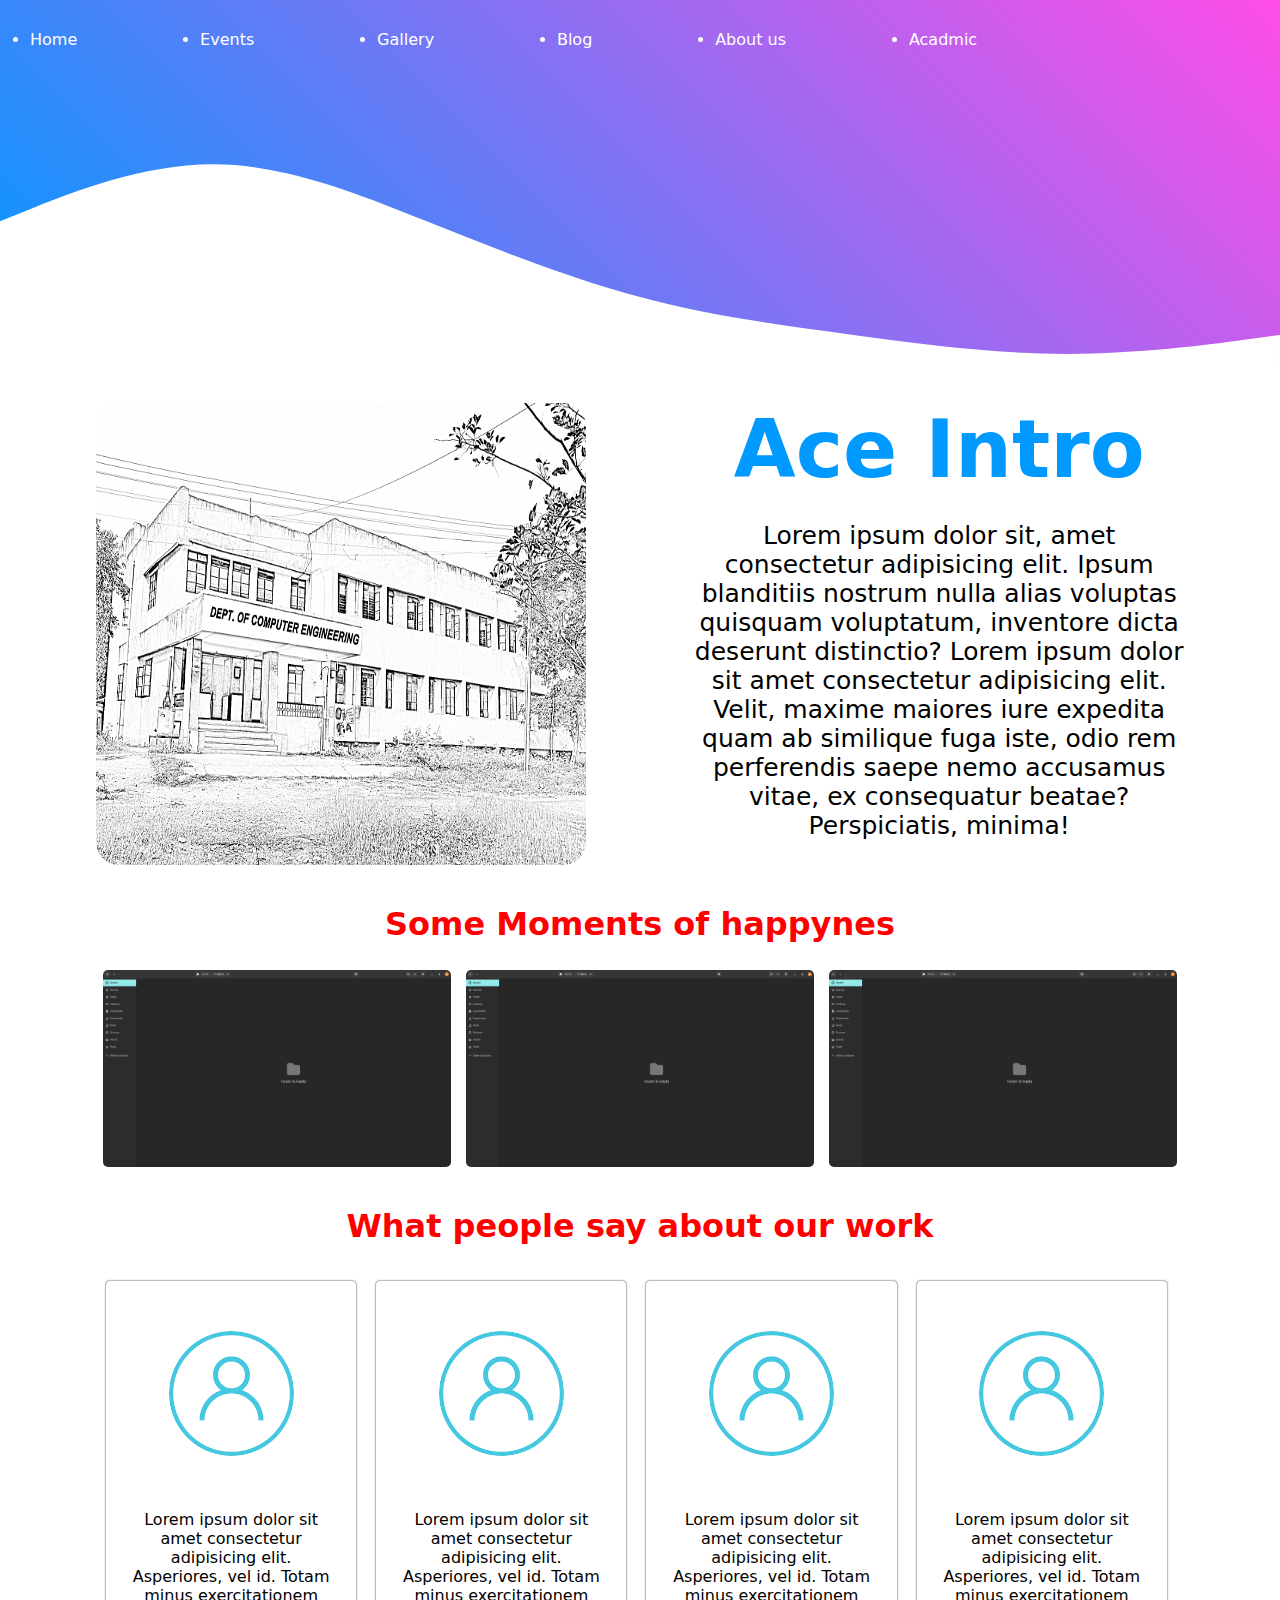
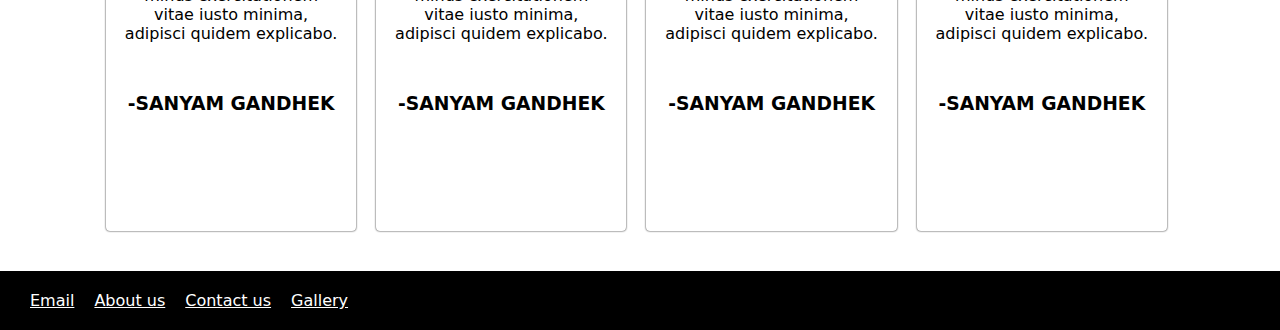
<file: Index.html>
<!DOCTYPE html>
<html lang="en">

<head>
    <meta charset="UTF-8">
    <meta name="viewport" content="width=device-width, initial-scale=1.0">
    <link rel="preconnect" href="https://fonts.gstatic.com">
    <link href="https://fonts.googleapis.com/css2?family=Roboto&display=swap" rel="stylesheet">
    <link rel="stylesheet" href="https://pro.fontawesome.com/releases/v5.10.0/css/all.css"
        integrity="sha384-AYmEC3Yw5cVb3ZcuHtOA93w35dYTsvhLPVnYs9eStHfGJvOvKxVfELGroGkvsg+p" crossorigin="anonymous" />
    <link rel="stylesheet" href="./css/style.css">
    <title>Home | ACE </title>
</head>

<body>
    <header class="ace-home">
        <nav>
            <a href="Index.html">
                <li>Home</li>
            </a>
            <a href="events.html">
                <li>Events</li>
            </a>
            <a href="#">
                <li>Gallery</li>
            </a>
            <a href="#">
                <li>Blog</li>
            </a>
            <a href="#">
                <li>About us</li>
            </a>
            <a href="#">
                <li>Acadmic</li>
            </a>
            <div class="icons">
                <a href="#"><i class="fas fa-user"></i></a>
                <a href="#"> <i class="fas fa-comment-dots"></i></a>
                <a href="#"><i class="fas fa-bell"></i></a>
            </div>
        </nav>
        <svg xmlns="http://www.w3.org/2000/svg" viewBox="0 0 1440 320">
            <path fill="#fff" fill-opacity="1"
                d="M0,160L40,144C80,128,160,96,240,96C320,96,400,128,480,160C560,192,640,224,720,245.3C800,267,880,277,960,288C1040,299,1120,309,1200,309.3C1280,309,1360,299,1400,293.3L1440,288L1440,320L1400,320C1360,320,1280,320,1200,320C1120,320,1040,320,960,320C880,320,800,320,720,320C640,320,560,320,480,320C400,320,320,320,240,320C160,320,80,320,40,320L0,320Z">
            </path>
        </svg>
    </header>
    <section class="row-1">
        <img src="./images/collang.jpg" alt="Gcoey">
        <div class="col-2">
            <h1>Ace Intro</h1>
            <p>
                Lorem ipsum dolor sit, amet consectetur adipisicing elit. Ipsum blanditiis nostrum nulla alias voluptas
                quisquam voluptatum, inventore dicta deserunt distinctio?
                Lorem ipsum dolor sit amet consectetur adipisicing elit. Velit, maxime maiores iure expedita quam ab
                similique fuga iste, odio rem perferendis saepe nemo accusamus vitae, ex consequatur beatae?
                Perspiciatis, minima!
            </p>
        </div>
    </section>
    <section class="row-2">
        <h2>Some Moments of happynes</h2>
        <div class="col-3 happy-img">
            <img src="./images/home/row2-1.png" alt="gcoey computer">
            <img src="./images/home/row2-1.png" alt="gcoey computer">
            <img src="./images/home/row2-1.png" alt="gcoey computer">
        </div>
    </section>


    <section class="row-3">
        <h2>What people say about our work</h2>
        <div class="col-3">
            <div class="card card-1">
                <img src="[data-uri]" alt="">
                <p>Lorem ipsum dolor sit amet consectetur adipisicing elit. Asperiores, vel id. Totam minus
                    exercitationem vitae iusto minima, adipisci quidem explicabo.</p>
                <h3>-SANYAM GANDHEK</h3>
            </div>
            <div class="card card-2">
                <img src="[data-uri]" alt="">
                <p>Lorem ipsum dolor sit amet consectetur adipisicing elit. Asperiores, vel id. Totam minus
                    exercitationem vitae iusto minima, adipisci quidem explicabo.</p>
                <h3>-SANYAM GANDHEK</h3>
            </div>
            <div class="card card-3">
                <img src="[data-uri]" alt="">
                <p>Lorem ipsum dolor sit amet consectetur adipisicing elit. Asperiores, vel id. Totam minus
                    exercitationem vitae iusto minima, adipisci quidem explicabo.</p>
                <h3>-SANYAM GANDHEK</h3>
            </div>
            <div class="card card-3">
                <img src="[data-uri]" alt="">
                <p>Lorem ipsum dolor sit amet consectetur adipisicing elit. Asperiores, vel id. Totam minus
                    exercitationem vitae iusto minima, adipisci quidem explicabo.</p>
                <h3>-SANYAM GANDHEK</h3>
            </div>
        </div>

    </section>

    <footer>
        <nav class="footer-nav-bar">
            <a href="#">
                <li>Email</li>
            </a>
            <a href="#">
                <li>About us</li>
            </a>
            <a href="#">
                <li>Contact us</li>
            </a>
            <a href="#">
                <li>Gallery</li>
            </a>
        </nav>
    </footer>
</body>

</html>
</file>
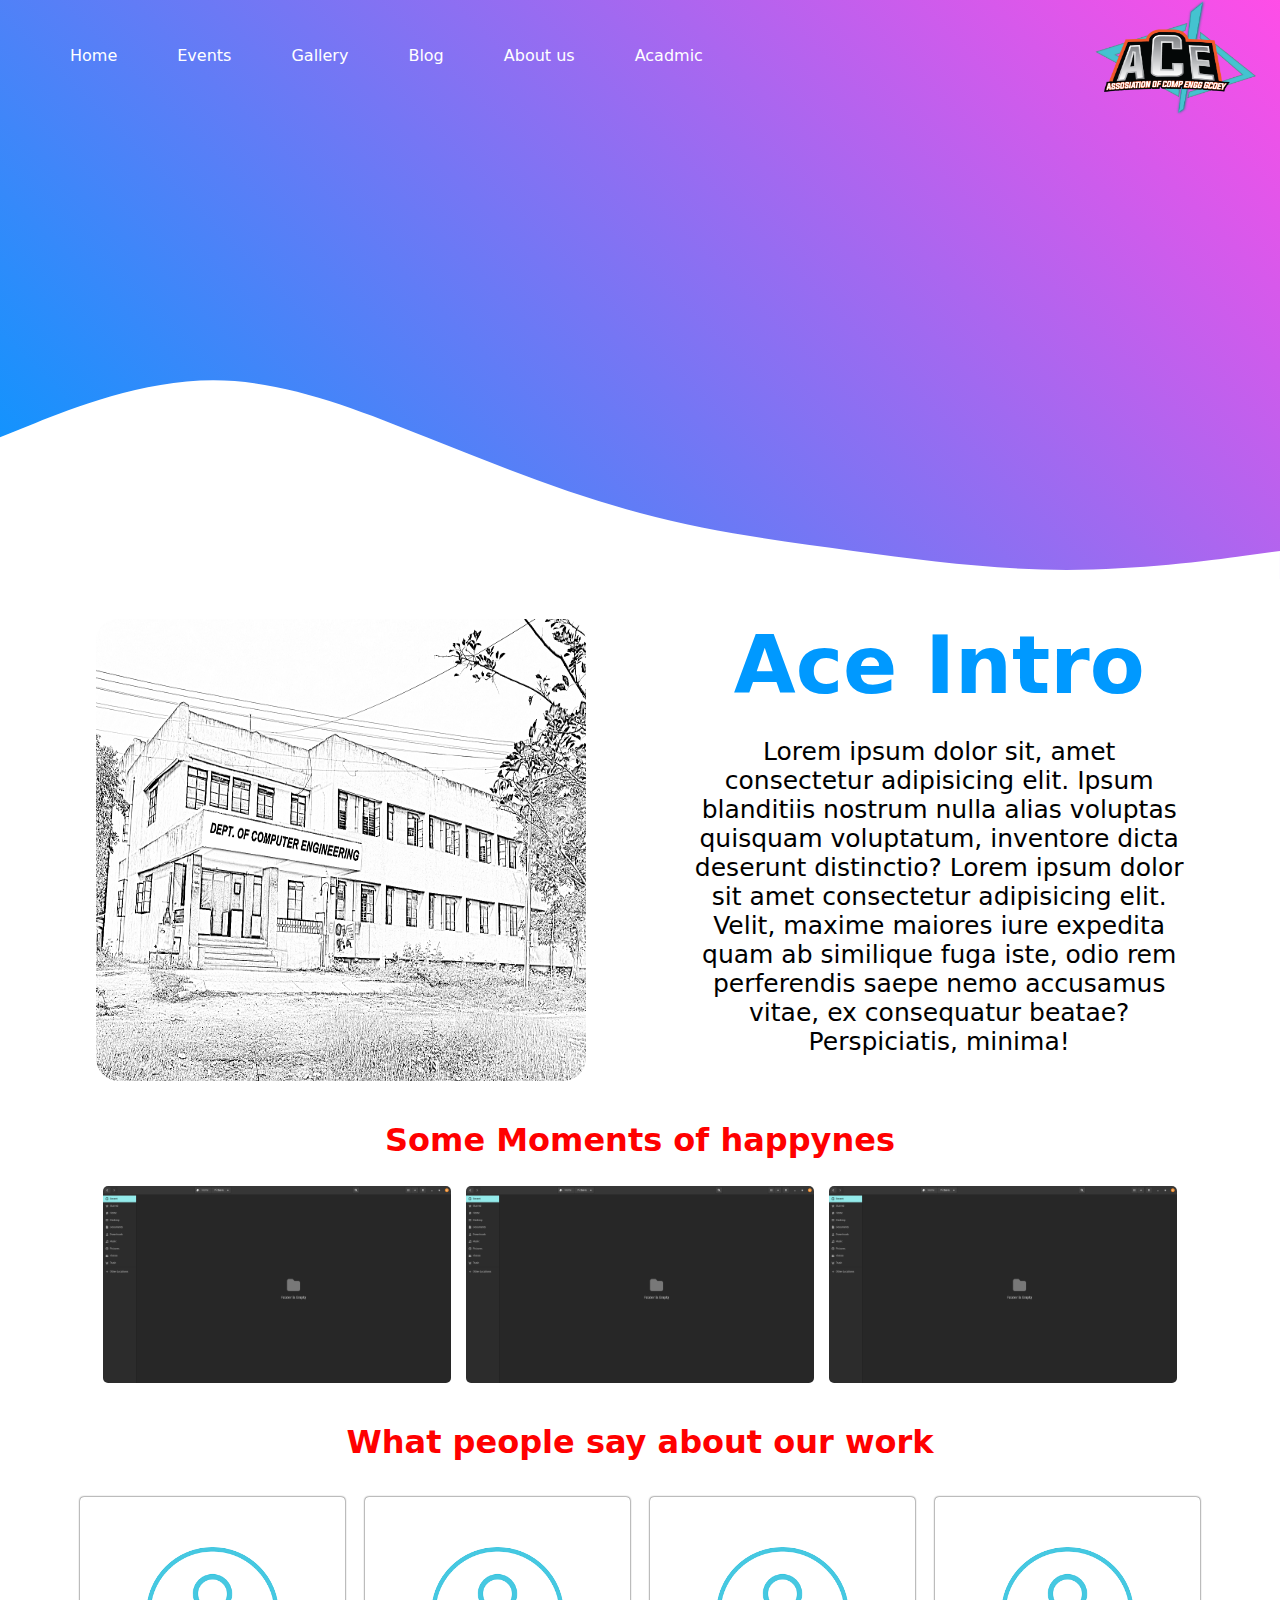
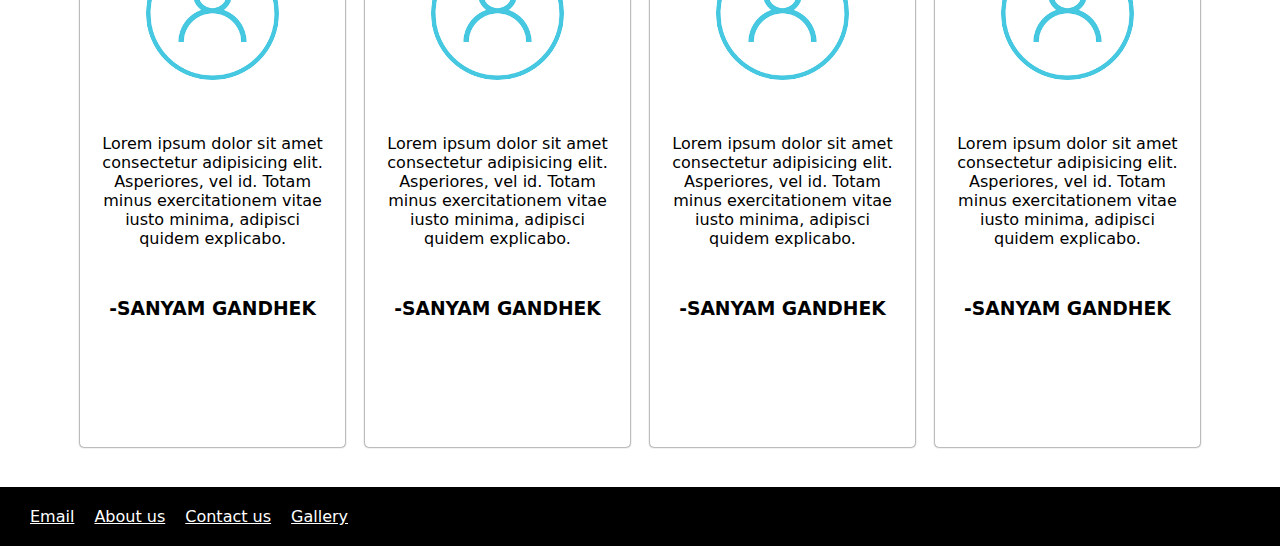
<file: index.html>
<!DOCTYPE html>
<html lang="en">
  <head>
    <meta charset="UTF-8" />
    <meta name="viewport" content="width=device-width, initial-scale=1.0" />
    <link rel="preconnect" href="https://fonts.gstatic.com" />
    <link
      href="https://fonts.googleapis.com/css2?family=Roboto&display=swap"
      rel="stylesheet"
    />
    <link
      rel="stylesheet"
      href="https://pro.fontawesome.com/releases/v5.10.0/css/all.css"
      integrity="sha384-AYmEC3Yw5cVb3ZcuHtOA93w35dYTsvhLPVnYs9eStHfGJvOvKxVfELGroGkvsg+p"
      crossorigin="anonymous"
    />
    <link rel="stylesheet" href="./css/style.css" />
    <title>Home|ACE</title>
  </head>

  <body>
    <header class="ace-home">
      <nav role="navigation">
        <div id="menuToggle">
          <input type="checkbox" />

          <span></span>
          <span></span>
          <span></span>

          <ul id="menu">
            <a href="index.html">
              <li>Home</li>
            </a>
            <a href="events.html">
              <li>Events</li>
            </a>
            <a href="#">
              <li>Gallery</li>
            </a>
            <a href="#">
              <li>Blog</li>
            </a>
            <a href="#">
              <li>About us</li>
            </a>
            <a href="#">
              <li>Acadmic</li>
            </a>

            <div class="icons">
              <a href="#"><i class="fas fa-user"></i></a>
              <a href="#"> <i class="fas fa-comment-dots"></i></a>
              <a href="#"><i class  ="fas fa-bell"></i></a>
            </div>
          </ul>
        </div>
        <div class="logo">
          <img src="./images/ace-logo.png" alt="Ace">
        </div>
          
      </nav>
      <svg xmlns="http://www.w3.org/2000/svg" viewBox="0 0 1440 320">
        <path
          fill="#fff"
          fill-opacity="1"
          d="M0,160L40,144C80,128,160,96,240,96C320,96,400,128,480,160C560,192,640,224,720,245.3C800,267,880,277,960,288C1040,299,1120,309,1200,309.3C1280,309,1360,299,1400,293.3L1440,288L1440,320L1400,320C1360,320,1280,320,1200,320C1120,320,1040,320,960,320C880,320,800,320,720,320C640,320,560,320,480,320C400,320,320,320,240,320C160,320,80,320,40,320L0,320Z"
        ></path>
      </svg>
    </header>
    <section class="row-1">
      <img src="./images/collang.jpg" alt="Gcoey" />
      <div class="col-2">
        <h1>Ace Intro</h1>
        <p>
          Lorem ipsum dolor sit, amet consectetur adipisicing elit. Ipsum
          blanditiis nostrum nulla alias voluptas quisquam voluptatum, inventore
          dicta deserunt distinctio? Lorem ipsum dolor sit amet consectetur
          adipisicing elit. Velit, maxime maiores iure expedita quam ab
          similique fuga iste, odio rem perferendis saepe nemo accusamus vitae,
          ex consequatur beatae? Perspiciatis, minima!
        </p>
      </div>
    </section>
    <section class="row-2">
      <h2>Some Moments of happynes</h2>
      <div class="col-3 happy-img">
        <img src="./images/home/row2-1.png" alt="gcoey computer" />
        <img src="./images/home/row2-1.png" alt="gcoey computer" />
        <img src="./images/home/row2-1.png" alt="gcoey computer" />
      </div>
    </section>

    <section class="row-3">
      <h2>What people say about our work</h2>
      <div class="col-4">
        <div class="card card-1">
          <img
            src="[data-uri]"
            alt=""
          />
          <p>
            Lorem ipsum dolor sit amet consectetur adipisicing elit. Asperiores,
            vel id. Totam minus exercitationem vitae iusto minima, adipisci
            quidem explicabo.
          </p>
          <h3>-SANYAM GANDHEK</h3>
        </div>
        <div class="card card-2">
          <img
            src="[data-uri]"
            alt=""
          />
          <p>
            Lorem ipsum dolor sit amet consectetur adipisicing elit. Asperiores,
            vel id. Totam minus exercitationem vitae iusto minima, adipisci
            quidem explicabo.
          </p>
          <h3>-SANYAM GANDHEK</h3>
        </div>
        <div class="card card-3">
          <img
            src="[data-uri]"
            alt=""
          />
          <p>
            Lorem ipsum dolor sit amet consectetur adipisicing elit. Asperiores,
            vel id. Totam minus exercitationem vitae iusto minima, adipisci
            quidem explicabo.
          </p>
          <h3>-SANYAM GANDHEK</h3>
        </div>
        <div class="card card-3">
          <img
            src="[data-uri]"
            alt=""
          />
          <p>
            Lorem ipsum dolor sit amet consectetur adipisicing elit. Asperiores,
            vel id. Totam minus exercitationem vitae iusto minima, adipisci
            quidem explicabo.
          </p>
          <h3>-SANYAM GANDHEK</h3>
        </div>
      </div>
    </section>

    <footer>
      <nav class="footer-nav-bar">
        <a href="#">
          <li>Email</li>
        </a>
        <a href="#">
          <li>About us</li>
        </a>
        <a href="#">
          <li>Contact us</li>
        </a>
        <a href="#">
          <li>Gallery</li>
        </a>
      </nav>
    </footer>
  </body>
</html>
</file>
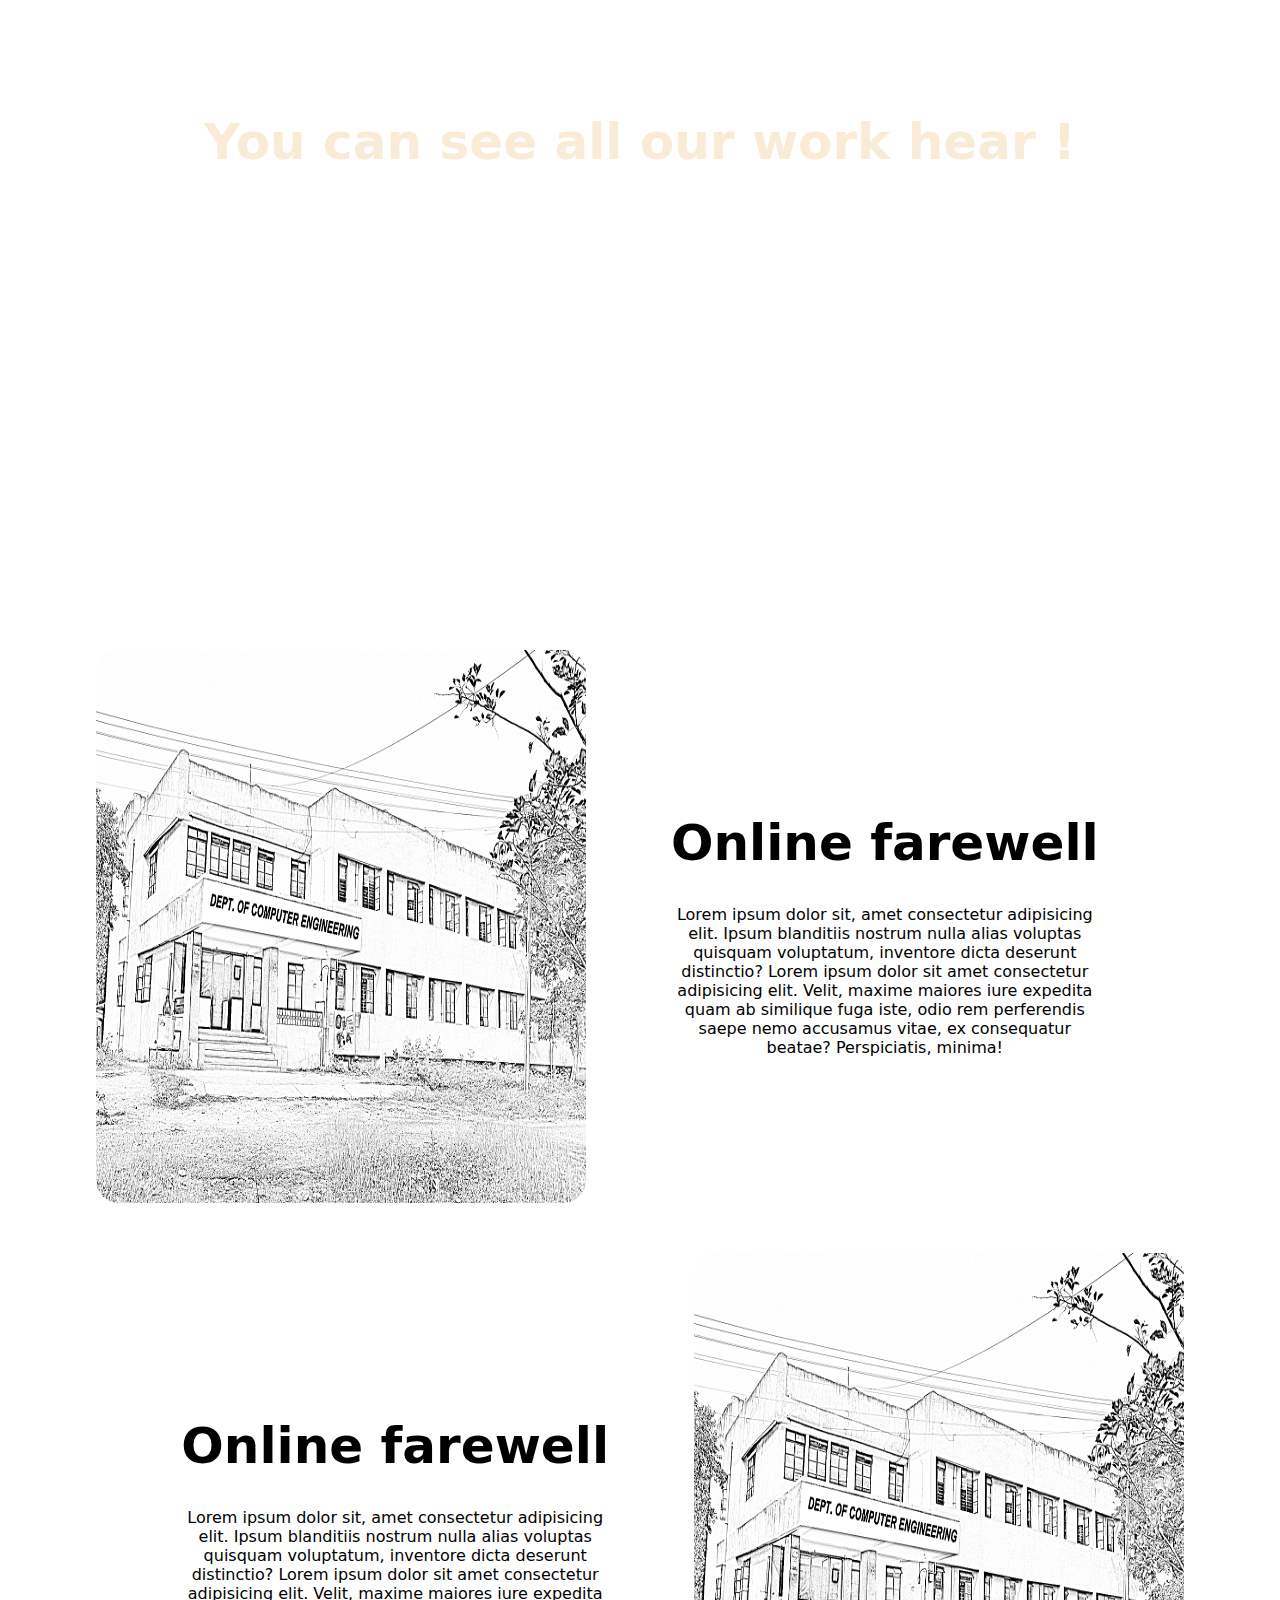
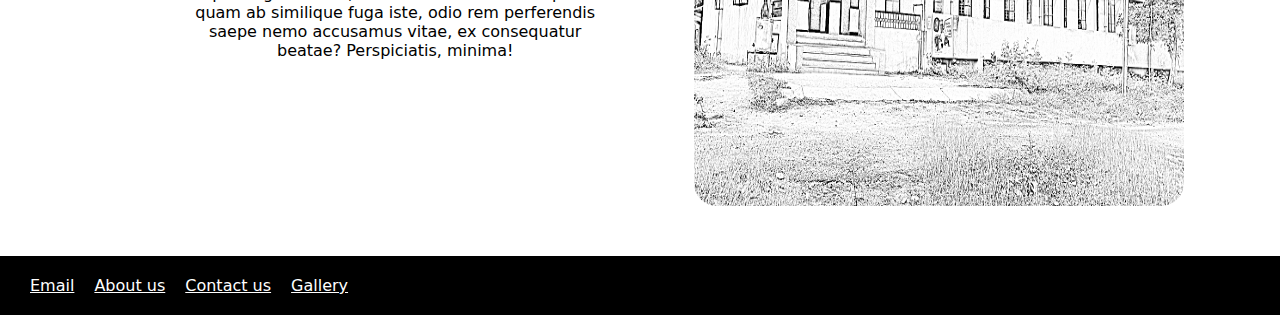
<file: events.html>
<!DOCTYPE html>
<html lang="en">
<head>
    <meta charset="UTF-8">
    <meta name="viewport" content="width=device-width, initial-scale=1.0">
    <title>Document</title>
    <link rel="preconnect" href="https://fonts.gstatic.com">
    <link href="https://fonts.googleapis.com/css2?family=Roboto&display=swap" rel="stylesheet">
    <link rel="stylesheet" href="https://pro.fontawesome.com/releases/v5.10.0/css/all.css"
        integrity="sha384-AYmEC3Yw5cVb3ZcuHtOA93w35dYTsvhLPVnYs9eStHfGJvOvKxVfELGroGkvsg+p" crossorigin="anonymous" />
    <link rel="stylesheet" href="./css/style.css">
    <link rel="stylesheet" href="./css/events.css">
    <title>Home | ACE </title>
</head>
<body>
    <header>
        <nav>
            <a href="Index.html">
                <li>Home</li>
            </a>
            <a href="events.html">
                <li>Events</li>
            </a>
            <a href="#">
                <li>Gallery</li>
            </a>
            <a href="#">
                <li>Blog</li>
            </a>
            <a href="#">
                <li>About us</li>
            </a>
            <a href="#">
                <li>Acadmic</li>
            </a>
            <div class="icons">
                <a href="#"><i class="fas fa-user"></i></a>
                <a href="#"> <i class="fas fa-comment-dots"></i></a>
                <a href="#"><i class="fas fa-bell"></i></a>
            </div>
        </nav>
        <h1>
            You can see all our work hear !
        </h1>
    </header>

    <section class="recent-event">
        <img src="./images/collang.jpg" alt="Gcoey">
        <div class="col-2">
            <h1>Online farewell</h1>
            <p>
                Lorem ipsum dolor sit, amet consectetur adipisicing elit. Ipsum blanditiis nostrum nulla alias voluptas
                quisquam voluptatum, inventore dicta deserunt distinctio?
                Lorem ipsum dolor sit amet consectetur adipisicing elit. Velit, maxime maiores iure expedita quam ab
                similique fuga iste, odio rem perferendis saepe nemo accusamus vitae, ex consequatur beatae?
                Perspiciatis, minima!
            </p>
        </div>
    </section>


    <section class="recent-event">
        <div class="col-2">
            <h1>Online farewell</h1>
            <p class="para-1">
                Lorem ipsum dolor sit, amet consectetur adipisicing elit. Ipsum blanditiis nostrum nulla alias voluptas
                quisquam voluptatum, inventore dicta deserunt distinctio?
                Lorem ipsum dolor sit amet consectetur adipisicing elit. Velit, maxime maiores iure expedita quam ab
                similique fuga iste, odio rem perferendis saepe nemo accusamus vitae, ex consequatur beatae?
                Perspiciatis, minima!
            </p>
        </div>
        <img src="./images/collang.jpg" alt="Gcoey">
    </section>
    

    <footer>
        <nav class="footer-nav-bar">
            <a href="#">
                <li>Email</li>
            </a>
            <a href="#">
                <li>About us</li>
            </a>
            <a href="#">
                <li>Contact us</li>
            </a>
            <a href="#">
                <li>Gallery</li>
            </a>
        </nav>
    </footer>
</body>
</html>
</file>
<file: css/style.css>
body {
  margin: 0;
  font-family: system-ui, sans-serif;
}

header {
  max-width: 100%;
  color: #fff;
  text-align: center;
  overflow: hidden; 
}

.ace-home {
  background: linear-gradient(45deg, #0099ff, #ff00ddb2);
}
header > svg {
  display: block;
}
header nav {
  display: flex;
  justify-content: space-between;
}
.logo img{
  margin: 0 20px;
  height: 120px;
  width: 170px;
}
header nav #menuToggle input {
  display: none;
}
header nav #menuToggle ul {
  display: flex;
  flex-wrap: wrap;
  list-style: none;
  position: relative;
  margin-bottom: 200px;
  float: right;
}

header nav a {
  text-decoration: none;
  color: #fff;
  margin: 30px;
}
header nav a li {
}

header nav .icons a i {
  margin: 30px 5px;
}

/* SECTION */

.row-1 {
  display: flex;
  margin: 40px auto;
  max-width: 85%;
}

.row-1 img {
  border-radius: 23px;
  width: 45%;
}

.row-1 .col-2 {
  margin-left: 10%;
}

.row-1 .col-2 h1 {
  text-align: center;
  font-size: 80px;
  margin: 0px;
  color: #0099ff;
}

.row-1 .col-2 p {
  font-size: 25px;
  text-align: center;
}

/* section 2 */

h2 {
  margin-top: 40px;
  text-align: center;
  font-size: 2em;
  color: #ff0000;
}
.col-3 {
  margin: auto;
  max-width: 85%;
  display: flex;
}
.row-2 .col-3 img {
  width: 32%;
  margin: auto;
  border-radius: 5px;
}

/* section 3 */

.col-4 {
  display: flex;
  flex-wrap: wrap;
  width: 90%;
  margin: 0 auto;
  justify-content: center;
}

.card {
  border-radius: 4px;
  height: 550px;
  background: #fff;
  box-shadow: 0px 0 2px black;
  margin: 10px;
  max-width: 23%;
  transition: 1s, background 0.1s;
}

.card:hover {
  box-shadow: 0px 0px 20px #09f;
}

.card img {
  width: 50%;
  margin: 50px 25%;
  border-radius: 50%;
}

.card p {
  max-width: 85%;
  margin: 0px auto 50px;
  text-align: center;
}

.card h3 {
  text-align: center;
}
/* footer */
footer {
  background: black;
  margin-top: 30px;
}
footer nav {
  display: flex;
  padding: 20px;
}
footer nav a {
  color: #fff;
  list-style-type: none;
  margin: 0 10px;
}

@media screen and (max-width: 1092px) {

  header nav{
    display: block;
  }
  header nav .logo img {
    position: absolute;
    height: 15rem;
    width: 20rem;
    margin: 150px 35%;
  }
  /* header */
  header nav #menuToggle input {
    display: block;
  }
  #menuToggle {
    display: block;
    position: relative;
    top: 50px;
    left: 50px;

    z-index: 1;

    -webkit-user-select: none;
    user-select: none;
  }

  #menuToggle a {
    text-decoration: none;
    color: #232323;

    transition: color 0.3s ease;
  }

  #menuToggle a:hover {
    color: tomato;
  }

  #menuToggle input {
    display: block;
    width: 40px;
    height: 32px;
    position: absolute;
    top: -7px;
    left: -10px;

    cursor: pointer;

    opacity: 0; /* hide this */
    z-index: 2; /* and place it over the hamburger */

    -webkit-touch-callout: none;
  }

  /*
 * Just a quick hamburger
 */
  #menuToggle span {
    display: block;
    width: 33px;
    height: 4px;
    margin-bottom: 5px;
    position: relative;

    background: #cdcdcd;
    border-radius: 3px;

    z-index: 1;

    transform-origin: 4px 0px;

    transition: transform 0.5s cubic-bezier(0.77, 0.2, 0.05, 1),
      background 0.5s cubic-bezier(0.77, 0.2, 0.05, 1), opacity 0.55s ease;
  }

  #menuToggle span:first-child {
    transform-origin: 0% 0%;
  }

  #menuToggle span:nth-last-child(2) {
    transform-origin: 0% 100%;
  }

  /* 
 * Transform all the slices of hamburger
 * into a crossmark.
 */
  #menuToggle input:checked ~ span {
    opacity: 1;
    transform: rotate(45deg) translate(-2px, -1px);
    background: #232323;
  }

  /*
 * But let's hide the middle one.
 */
  #menuToggle input:checked ~ span:nth-last-child(3) {
    opacity: 0;
    transform: rotate(0deg) scale(0.2, 0.2);
  }

  /*
 * Ohyeah and the last one should go the other direction
 */
  #menuToggle input:checked ~ span:nth-last-child(2) {
    transform: rotate(-45deg) translate(0, -1px);
  }

  /*
 * Make this absolute positioned
 * at the top left of the screen
 */
  #menu {
    position: absolute;
    width: 100%;
    margin: -100px 0 0 -50px;
    padding: 30px;
    padding-top: 125px;
    
    background: #ededed;
    list-style-type: none;
    -webkit-font-smoothing: antialiased;
    /* to stop flickering of text in safari */
    
    transform-origin: 0% 0%;
    transform: translate(-100%, 0);
    
    transition: transform 0.5s cubic-bezier(0.77,0.2,0.05,1.0);
  }
  header nav #menuToggle ul{
      display: block;
      font-size: 22px;
      text-align: left;
  }
  header nav #menuToggle ul a li {
      margin-left: 40px;
  }

  /*
 * And let's slide it in from the left
 */
  #menuToggle input:checked ~ ul {
    transform: none;
  }

  /* section 1 */
  .row-1 {
    display: block;
  }
  .row-1 img {
    width: 100%;
  }

  .row-1 .col-2 {
    margin-left: 0;
  }
  .row-1 .col-2 h1 {
    font-size: 4em;
  }

  /* section 2 */

  .card {
    max-width: 45%;
  }
}

@media screen and (max-width: 600px) {
  header{
    max-height: 100vh;
  }
  header nav{
    display: block;
  }
  header nav .logo img {
    position: absolute;
    height: 10rem;
    width: 15rem;
    margin: 150px 20%;
  }
  .col-3 {
    display: block;
  }

  .row-2 .col-3 img {
    width: 100%;
  }

  .card {
    max-width: 95%;
  }

  footer nav {
    display: block;
  }
}
</file>
<file: css/events.css>
body {
    margin: 0;
    font-family: system-ui, sans-serif;
}


header {
    background: url('https://i.pinimg.com/originals/f5/ba/8f/f5ba8f71d7812164d2957d5f78befb67.jpg');
    height: 600px;
    background-size: cover;
}

header h1 {
    text-align: center;
    font-size: 50px;
    color: antiquewhite;
}


.recent-event {
    display: flex;
    max-width: 85%;
    margin: 50px auto;
}


.recent-event img {
    border-radius: 23px;
    width: 45%;
}

.recent-event .col-2 {
    padding: 130px 80px;
    /* border: 2px solid black; */
    width: 40%;
    text-align: center;
    margin: auto;
}

.recent-event .col-2 h1{
    font-size: 50px;
}
</file>
